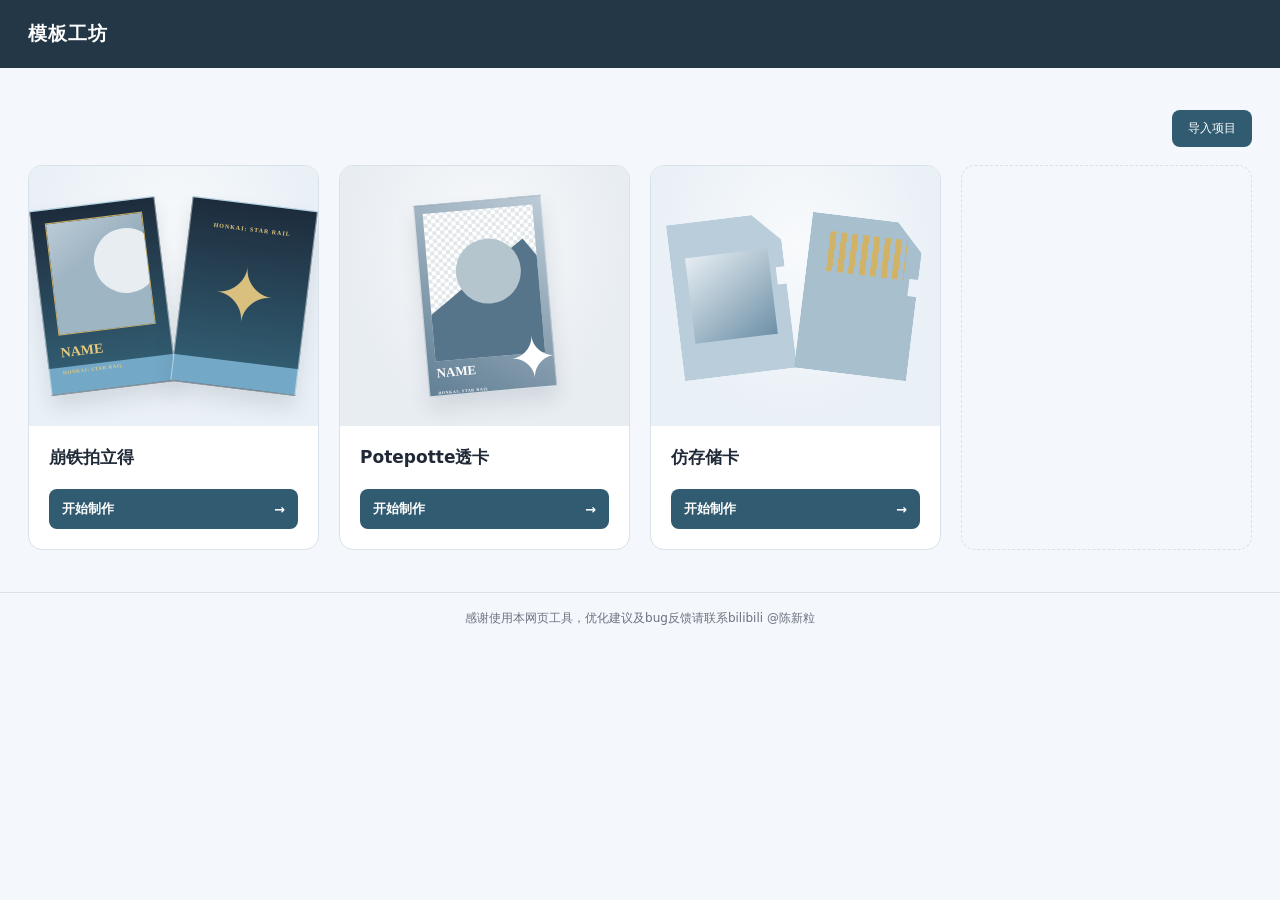
<file: index.html>
<!doctype html>
<html lang="zh-CN">
    <head>
        <meta charset="utf-8">
        <meta name="viewport" content="width=device-width,initial-scale=1">
        <title>模板工坊</title>
        <link rel="stylesheet" href="assets/studio.css">
    </head>
    <body>
        <header class="top">
            <h1>模板工坊</h1>
        </header>
        <main id="home" class="home">
            <div class="directoryActions">
                <button id="importProject">导入项目</button>
            </div>
            <div class="templates">
                <article class="tile">
                    <div class="thumb art" aria-hidden="true">
                        <div class="sample">
                            <div class="photo"></div>
                            <b>NAME</b>
                            <small>HONKAI: STAR RAIL</small>
                        </div>
                        <div class="sample back"></div>
                    </div>
                    <div class="tileBody">
                        <h2>崩铁拍立得</h2>
                        <button class="enter" data-open="polaroid">开始制作<span aria-hidden="true">→</span></button>
                    </div>
                </article>
                <article class="tile">
                    <div class="thumb art art2" aria-hidden="true">
                        <div class="sample custom">
                            <div class="photo"></div>
                            <b>NAME</b>
                            <small>HONKAI: STAR RAIL</small>
                            <span class="star">✦</span></div>
                        </div>
                            <div class="tileBody">
                                <h2>Potepotte透卡</h2>
                                <button class="enter" data-open="card">开始制作<span aria-hidden="true">→</span></button>
                            </div>
                        </article>
                        <article class="tile">
                            <div class="thumb art" aria-hidden="true">
                                <div class="storageSketch">
                                    <div class="picture"></div>
                                </div>
                                <div class="storageSketch backStorage">
                                    <div class="contacts"></div>
                                </div>
                            </div>
                            <div class="tileBody">
                                <h2>仿存储卡</h2>
                                <button class="enter" data-open="storage">开始制作<span aria-hidden="true">→</span></button>
                            </div>
                        </article>
                        <div class="empty" aria-hidden="true"></div>
                    </div>
                </main>
                <input id="unifiedProjectFile" type="file" accept=".json,application/json" hidden>
                <section id="editor" class="editor" hidden>
                    <nav class="toolbar">
                        <div class="left">
                            <button id="goHome" class="backBtn">←</button>
                            <span id="toolName" class="toolName"></span>
                            <button id="projectMenu" class="projectAction">项目</button>
                            <div class="historyActions">
                                <button id="undoProject" title="撤回 Ctrl+Z" disabled aria-label="撤回">↶</button>
                                <button id="redoProject" title="重做 Ctrl+Y" disabled aria-label="重做">↷</button>
                            </div>
                        </div>
                        <div class="toolbarRight">
                            <button id="saveProject" class="projectAction" hidden>保存项目</button>
                            <button id="openProject" class="projectAction" hidden>打开项目</button>
                            <div class="titleZoom">
                                <label id="titleGuidesLabel" class="titleGuides" hidden>
                                    <input id="titleGuides" type="checkbox" checked>显示参考线</label>
                                    <button id="titleSize" class="titleSize" type="button">尺寸</button>
                                    <label>预览</label>
                                    <input id="titleZoomRange" type="range" min="20" max="500" value="100" aria-label="预览缩放">
                                    <input id="titleZoomNumber" type="number" min="20" max="500" value="100" aria-label="预览缩放百分比">
                                    <span>%</span>
                                    <button id="titleFit">适应屏幕</button>
                                </div>
                                <button id="fullscreenBtn" class="fullscreenBtn">⛶ 全屏编辑</button><select class="quick" id="switchTool" aria-label="切换模板">
                                    <option value="polaroid">崩铁拍立得</option>
                                    <option value="card">Potepotte透卡</option>
                                    <option value="storage">仿存储卡</option>
                                </select>
                            </div>
                        </nav>
                        <div id="frames" class="framearea"></div>
                    </section>
                    <footer class="footer">感谢使用本网页工具，优化建议及bug反馈请联系bilibili @陈新粒</footer>
                    <script src="assets/studio.js"></script>
    </body>
</html>
</file>
<file: assets/studio.css>
:root {
  --bg: #f4f7fb;
  --ink: #1f2937;
  --muted: #6b7280;
  --line: #d9e1ea;
  --accent: #315b70
}

* {
  box-sizing: border-box
}

body {
  margin: 0;
  min-height: 100dvh;
  background: var(--bg);
  color: var(--ink);
  font: 14px system-ui, -apple-system, BlinkMacSystemFont, "Segoe UI", sans-serif;
  display: flex;
  flex-direction: column
}

button,
select {
  font: inherit
}

button {
  cursor: pointer
}

.top {
  height: 68px;
  flex-shrink: 0;
  display: flex;
  align-items: center;
  padding: 0 28px;
  background: #243746;
  color: white
}

.top h1 {
  font-size: 19px;
  letter-spacing: 1px;
  font-weight: 650;
  margin: 0
}

.home {
  width: 100%;
  max-width: 1520px;
  margin: 0 auto;
  padding: 42px 28px;
  flex: 1
}

.templates {
  display: grid;
  grid-template-columns: repeat(4, minmax(0, 1fr));
  gap: 20px
}

.tile {
  border: 1px solid var(--line);
  border-radius: 14px;
  background: #fff;
  overflow: hidden;
  min-width: 0
}

.thumb {
  height: 240px;
  display: flex;
  align-items: center;
  justify-content: center;
  gap: 12px;
  background: #e8eef4;
  padding: 24px
}

.thumb svg {
  height: 100%;
  max-width: 100%;
  display: block;
  filter: none
}

.tileBody {
  padding: 20px
}

.tile h2 {
  font-size: 17px;
  font-weight: 650;
  margin: 0 0 20px
}

.enter {
  width: 100%;
  border: 0;
  border-radius: 8px;
  background: #315b70;
  color: #fff;
  padding: 11px 13px;
  text-align: left;
  display: flex;
  justify-content: space-between;
  align-items: center;
  font-weight: 650;
  font-size: 13px
}

.enter:hover {
  background: #26495c
}

.empty {
  border: 1px dashed #d9e1ea;
  background: transparent;
  border-radius: 14px;
  min-height: 360px
}

.footer {
  flex-shrink: 0;
  text-align: center;
  color: #6b7280;
  font-size: 12px;
  line-height: 1.8;
  padding: 15px 18px;
  border-top: 1px solid #d9e1ea
}

.editor {
  height: calc(100dvh - 121px);
  min-height: 320px;
  display: flex;
  flex-direction: column
}

.toolbar {
  min-height: 58px;
  display: flex;
  align-items: center;
  justify-content: space-between;
  gap: 16px;
  padding: 10px 24px;
  border-bottom: 1px solid var(--line);
  background: #f4f7fb
}

.toolbar .left {
  display: flex;
  align-items: center;
  gap: 18px
}

.backBtn {
  background: #e5edf5;
  color: #315b70;
  border: 0;
  padding: 9px 12px;
  font-size: 12px;
  font-weight: 650
}

.toolName {
  font-size: 16px;
  font-weight: 650
}

.quick {
  border: 1px solid #d9e1ea;
  border-radius: 0;
  background: #fff;
  padding: 8px;
  color: #315b70;
  font-size: 12px
}

.framearea {
  flex: 1;
  min-height: 0
}

.framearea iframe {
  display: block;
  width: 100%;
  height: 100%;
  border: 0
}

button:focus-visible,
select:focus-visible {
  outline: 2px solid #5d97b3;
  outline-offset: 3px
}

[hidden] {
  display: none !important
}

@media(max-width:1100px) {
  .templates {
    gap: 14px
  }

  .thumb {
    height: 200px;
    padding: 16px
  }

  .tileBody {
    padding: 16px
  }

  .tile h2 {
    font-size: 15px
  }
}

@media(max-width:800px) {
  .templates {
    grid-template-columns: repeat(2, minmax(0, 1fr))
  }

  .home {
    padding: 24px 18px
  }

  .thumb {
    height: 220px
  }

  .top {
    padding: 0 18px
  }

  .toolbar {
    padding: 10px 14px
  }

  .toolbar .left {
    gap: 10px
  }

  .toolName {
    font-size: 13px
  }

  .footer {
    font-size: 11px
  }

  .editor {
    height: calc(100dvh - 121px)
  }
}

@media(max-width:430px) {
  .templates {
    grid-template-columns: 1fr
  }

  .thumb {
    height: 240px
  }

  .empty {
    min-height: 180px
  }

  .quick {
    max-width: 130px
  }
}

.art {
  height: 258px;
  background: #e9f0f6;
  display: flex;
  align-items: center;
  justify-content: center;
  gap: 15px;
  overflow: hidden;
  position: relative
}

.art:before {
  content: '';
  position: absolute;
  inset: 0;
  background: radial-gradient(ellipse at 50% 30%, #ffffffb0, transparent 70%)
}

.art2 {
  background: #e8edf2
}

.sample {
  position: relative;
  width: 126px;
  height: 186px;
  background: linear-gradient(#1d2c3c 0%, #315b70 86%, #73a9c7 86%);
  box-shadow: 0 12px 20px #24374620;
  border: 1px solid #ffffff7a;
  transform: rotate(-7deg);
  padding: 13px;
  color: #e4c97e
}

.sample .photo {
  height: 113px;
  background: linear-gradient(145deg, #bacbd6, #718ea2);
  position: relative;
  overflow: hidden;
  border: 1px solid #c6ac65
}

.photo:before {
  content: '';
  position: absolute;
  inset: 40% -30% -30%;
  transform: rotate(-35deg);
  background: #9eb6c4
}

.photo:after {
  content: '';
  position: absolute;
  width: 65px;
  height: 65px;
  border-radius: 50%;
  background: #e7edf1;
  left: 45%;
  top: 12%
}

.sample b {
  font: 700 14px Georgia;
  display: block;
  margin-top: 10px
}

.sample small {
  font: 700 5px Georgia;
  letter-spacing: .6px
}

.back {
  transform: rotate(7deg);
  display: flex;
  align-items: center;
  justify-content: center
}

.back:before {
  content: '✦';
  font-size: 75px;
  color: #dac07e
}

.back:after {
  content: 'HONKAI: STAR RAIL';
  position: absolute;
  top: 22px;
  font: 700 6px Georgia;
  letter-spacing: 1px
}

.sample.custom {
  width: 128px;
  height: 192px;
  transform: rotate(-5deg);
  background: linear-gradient(35deg, #627f94, #bccbd6);
  padding: 8px;
  z-index: 1;
  color: #fff
}

.custom .photo {
  height: 148px;
  border: 0;
  background: repeating-conic-gradient(#e2e7ea 0% 25%, #fff 0% 50%) 0/8px 8px
}

.custom .photo:before {
  background: #56758a;
  inset: 50% -30% -20%
}

.custom .photo:after {
  background: #b5c5ce;
  top: 20%;
  left: 25%
}

.custom b {
  margin-top: 4px;
  font-size: 13px
}

.custom small {
  font-size: 4px
}

.custom .star {
  position: absolute;
  font-size: 58px;
  right: -4px;
  bottom: 0;
  color: #fff;
  line-height: 1
}

.backBtn {
  background: #e5edf5;
  color: #315b70;
  border: 0;
  border-radius: 9px;
  padding: 9px 12px;
  font-size: 12px;
  font-weight: 650
}

.art {
  height: 230px
}

body {
  display: block;
  min-height: 0
}

.top {
  display: flex !important
}

.editor {
  height: auto;
  min-height: 0;
  display: block
}

.framearea {
  height: auto
}

.framearea iframe {
  display: block;
  width: 100%;
  height: 800px;
  border: 0;
  overflow: hidden
}

.footer {
  position: static;
  flex: none;
  margin: 0
}

.home {
  min-height: 0;
  padding-bottom: 42px
}

.toolbar {
  flex-wrap: wrap
}

.toolbarRight {
  display: flex;
  gap: 8px;
  align-items: center
}

.fullscreenBtn {
  background: #315b70;
  color: #fff;
  border: 0;
  padding: 9px 12px;
  font-size: 12px
}

.editor:fullscreen {
  background: #f4f7fb;
  width: 100vw;
  height: 100vh;
  overflow: auto
}

.editor.fullscreenFallback {
  position: fixed;
  inset: 0;
  z-index: 100;
  background: #f4f7fb;
  width: 100vw;
  height: 100dvh;
  overflow: auto
}

.thumb {
  height: 260px;
  overflow: hidden
}

.thumb.art {
  height: 260px
}

.sample {
  flex-shrink: 0
}

.sample:not(.custom) {
  width: 126px;
  height: 186px
}

.sample.custom {
  width: 128px;
  height: 192px
}

.storageSketch {
  width: 115px;
  height: 157px;
  background: #bacddb;
  clip-path: polygon(0 0, 76% 0, 100% 18%, 100% 35%, 92% 35%, 92% 46%, 100% 46%, 100% 100%, 0 100%);
  position: relative;
  transform: rotate(-7deg)
}

.storageSketch.backStorage {
  transform: rotate(7deg);
  background: #a8bfce
}

.storageSketch .picture {
  position: absolute;
  left: 15px;
  right: 15px;
  top: 35px;
  height: 86px;
  background: linear-gradient(145deg, #e6edf2, #6d90a7)
}

.storageSketch .contacts {
  position: absolute;
  left: 20px;
  right: 15px;
  top: 17px;
  height: 40px;
  background: repeating-linear-gradient(90deg, #d0b366 0 6px, transparent 6px 11px)
}

@media(max-width:1100px) {

  .thumb,
  .thumb.art {
    height: 225px
  }

  .sample:not(.custom) {
    width: 102px;
    height: 150px
  }

  .sample .photo {
    height: 88px
  }

  .sample b {
    font-size: 11px
  }

  .sample.custom {
    width: 108px;
    height: 162px
  }

  .sample.custom .photo {
    height: 124px
  }

  .storageSketch {
    width: 93px;
    height: 127px
  }
}

@media(max-width:800px) {

  .thumb,
  .thumb.art {
    height: 250px
  }
}

.editor {
  height: auto !important;
  min-height: 0 !important
}

.framearea iframe {
  height: calc(100dvh - 160px) !important;
  min-height: 400px !important;
  display: block;
  overflow: hidden !important
}

.editor:fullscreen,
.editor.fullscreenFallback {
  display: flex !important;
  flex-direction: column !important;
  height: 100dvh !important;
  min-height: 0 !important;
  overflow: hidden !important
}

.editor:fullscreen .toolbar,
.editor.fullscreenFallback .toolbar {
  flex: 0 0 auto
}

.editor:fullscreen .framearea,
.editor.fullscreenFallback .framearea {
  flex: 1;
  min-height: 0
}

.editor:fullscreen iframe,
.editor.fullscreenFallback iframe {
  height: 100% !important;
  min-height: 0 !important
}

.footer {
  position: static !important
}

@media(max-height:600px) {
  .framearea iframe {
    min-height: 320px !important
  }
}

.top {
  position: relative;
  padding-right: 125px !important
}

.headerToggle {
  position: absolute;
  right: 24px;
  top: 50%;
  transform: translateY(-50%);
  padding: 7px 11px;
  border: 1px solid #ffffff55;
  background: transparent;
  color: #fff;
  font-size: 12px;
  cursor: pointer
}

.top.headerCollapsed {
  height: 28px !important;
  min-height: 28px !important;
  justify-content: flex-end
}

.top.headerCollapsed h1 {
  display: none
}

.top.headerCollapsed .headerToggle {
  font-size: 11px;
  padding: 2px 8px
}

.editor:fullscreen #goHome,
.editor.fullscreenFallback #goHome {
  display: none !important
}

.framearea iframe {
  height: calc(100dvh - 160px + var(--header-saving, 0px)) !important
}

.editor:fullscreen iframe,
.editor.fullscreenFallback iframe {
  height: 100% !important
}

.top {
  padding-right: 28px !important
}

.toolbarRight {
  flex-wrap: wrap
}

.titleZoom {
  display: flex;
  align-items: center;
  gap: 6px;
  color: #526879;
  font-size: 12px
}

.titleZoom input[type=range] {
  width: 100px;
  accent-color: #315b70
}

.titleZoom input[type=number] {
  width: 62px;
  padding: 6px;
  border: 1px solid #d9e1ea;
  background: #fff
}

.titleZoom button {
  border: 1px solid #d9e1ea;
  padding: 7px 9px;
  background: #fff;
  color: #315b70;
  font-size: 12px
}

@media(max-width:700px) {
  .titleZoom input[type=range] {
    width: 60px
  }
}

.titleZoom {
  gap: 9px
}

.titleGuides {
  display: flex;
  align-items: center;
  gap: 5px;
  white-space: nowrap;
  font-size: 12px
}

.titleGuides input {
  accent-color: #315b70
}

.titleZoom .titleSize {
  background: transparent;
  border: 0;
  border-right: 1px solid #d9e1ea;
  padding: 5px 12px 5px 0;
  color: #526879;
  white-space: nowrap;
  font-size: 12px
}

.titleSize:disabled {
  cursor: default;
  opacity: 1
}

.titleZoom label {
  white-space: nowrap
}

@media(max-width:800px) {
  .toolbarRight {
    justify-content: flex-end
  }

  .titleZoom {
    flex-wrap: wrap
  }
}

.historyActions {
  display: flex;
  gap: 6px
}

.historyActions button,
.projectAction,
.directoryActions button {
  border: 1px solid #d9e1ea;
  background: #fff;
  color: #315b70;
  padding: 7px 10px;
  font-size: 12px;
  cursor: pointer
}

.historyActions button:disabled {
  opacity: .35;
  cursor: default
}

.directoryActions {
  display: flex;
  justify-content: flex-end;
  margin: 0 0 18px
}

.directoryActions button {
  border-radius: 8px;
  background: #315b70;
  color: #fff;
  border: 0;
  padding: 10px 16px
}

.toolbar .left {
  flex-wrap: wrap;
  gap: 10px
}

.toolbarRight {
  gap: 7px
}

.historyActions button {
  width: 32px;
  height: 30px;
  padding: 3px;
  font-size: 20px;
  line-height: 1
}

.toolbar .left {
  gap: 8px
}

.toolbar .left>.projectAction {
  font-size: 12px;
  padding: 7px 13px
}

.projectAction[hidden] {
  display: none !important
}
</file>
